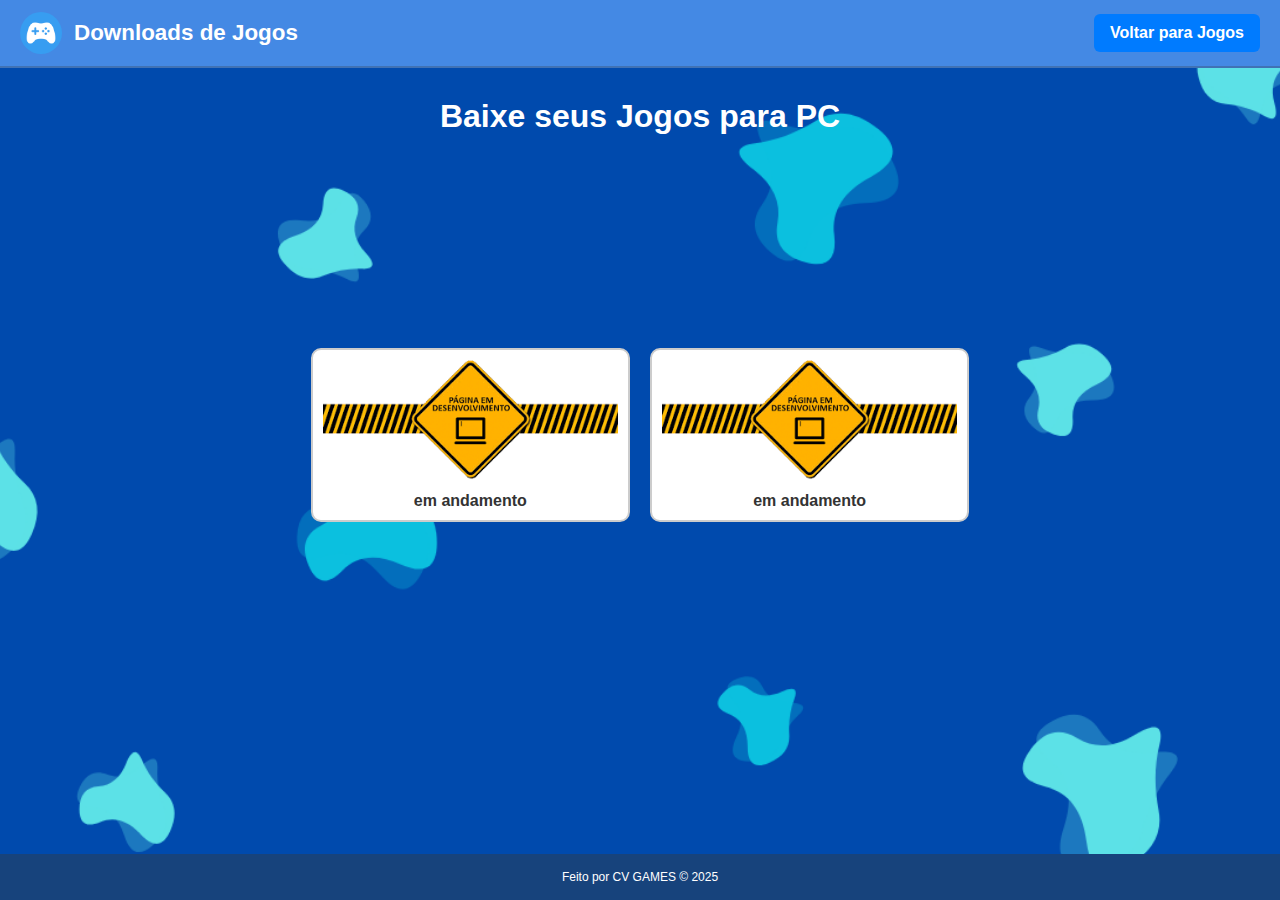
<file: baixar.html>
<!DOCTYPE html>
<html lang="pt-BR">
<head>
  <meta charset="UTF-8" />
  <title>Downloads de Jogos</title>
  <link rel="stylesheet" href="style.css" />
  <link rel="icon" href="img/incon.png" type="image/png" />
  <meta name="viewport" content="width=device-width, initial-scale=1.0" />
</head>
<body>

  <header class="topo-site">
    <div class="topo-esquerda">
      <img src="img/onconee.png" alt="Logo da marca" />
      <h1>Downloads de Jogos</h1>
    </div>
    <a href="jogo.html" class="botao-download">Voltar para Jogos</a>
  </header>

  <h2>Baixe seus Jogos para PC</h2>

  <div class="galeria-downloads">
    <div class="download-item">
      <img src="baixar/images.png" alt="Minecraft" />
      <p>em andamento</p>
      <a href="baixar/images.png" class="botao-baixar" download>Baixar</a>
    </div>

    <div class="download-item">
      <img src="baixar/images.png" alt="Portal" />
      <p>em andamento</p>
      <a href="baixar/images.png" class="botao-baixar" download>Baixar</a>
    </div>
  </div>

  <footer class="rodape">
    <p>Feito por CV GAMES &copy; 2025</p>
  </footer>

</body>
</html>
</file>
<file: style.css>
/* Estrutura principal */
body {
  margin: 0;
  padding: 0;
  font-family: 'Segoe UI', sans-serif;
  color: #ffffff;
  min-height: 100vh;
  display: flex;
  flex-direction: column;

  background-image: url('img/fundo.png'); /* imagem do Canva */
  background-size: cover;
  background-position: center;
  background-repeat: no-repeat;
  background-attachment: fixed;
}

/* Títulos */
h2 {
  text-align: center;
  margin-top: 30px;
  font-size: 2rem;
}

/* Galerias */
.galeria-jogos,
.galeria-downloads {
  display: grid;
  grid-template-columns: repeat(auto-fit, minmax(180px, 1fr));
  gap: 20px;
  padding: 40px;
  max-width: 1200px;
  margin: auto;
}

/* Itens das galerias */
.jogo-item,
.download-item {
  background-color: #fff;
  border: 2px solid #ccc;
  border-radius: 10px;
  text-align: center;
  padding: 10px;
  text-decoration: none;
  color: #333;
  transition: transform 0.2s, box-shadow 0.2s;
  position: relative;
}

.jogo-item:hover,
.download-item:hover {
  transform: scale(1.03);
  box-shadow: 0 4px 12px rgba(0, 0, 0, 0.15);
}

/* Imagens */
.jogo-item img,
.download-item img {
  width: 100%;
  height: 120px;
  object-fit: cover;
  border-radius: 8px;
  margin-bottom: 8px;
}

/* Texto abaixo das imagens */
.jogo-item p,
.download-item p {
  font-weight: bold;
  margin: 0;
  transition: opacity 0.3s;
}

.download-item:hover p {
  opacity: 0;
}

/* Botão Voltar */
.botao-voltar {
  display: block;
  width: fit-content;
  margin: 40px auto;
  background-color: #007bff;
  color: white;
  padding: 10px 20px;
  text-decoration: none;
  border-radius: 8px;
  font-size: 1rem;
}

.botao-voltar:hover {
  background-color: #0056b3;
}

/* Página de jogo com iframe */
.jogo-body {
  margin: 0;
  padding: 0;
  background-color: black;
  height: 100vh;
  display: flex;
  flex-direction: column;
}

.jogo-topo {
  display: flex;
  justify-content: space-between;
  align-items: center;
  padding: 10px 20px;
  background-color: #222;
  color: white;
}

.jogo-topo h2 {
  margin: 0;
  font-size: 1.2rem;
}

.botao-fullscreen {
  background-color: #28a745;
  color: white;
  border: none;
  padding: 8px 16px;
  border-radius: 6px;
  cursor: pointer;
}

.botao-fullscreen:hover {
  background-color: #1f8e3e;
}

iframe {
  flex-grow: 1;
  border: none;
  width: 100%;
  height: 100%;
}

/* Rodapé */
.rodape {
  text-align: center;
  padding: 4px 8px;
  background-color: #17437c;
  color: white;
  font-size: 0.75rem;
  margin-top: auto;
}

/* Botão de Baixar */
.botao-baixar {
  position: absolute;
  bottom: 10px;
  left: 50%;
  transform: translateX(-50%);
  background-color: #28a745;
  color: white;
  padding: 6px 12px;
  border-radius: 6px;
  text-decoration: none;
  font-weight: bold;
  opacity: 0;
  transition: opacity 0.3s;
  z-index: 2;
}

.download-item:hover .botao-baixar {
  opacity: 1;
}

/* Botão no topo */
.botao-download {
  background-color: #007bff;
  color: white;
  padding: 10px 16px;
  border-radius: 6px;
  text-decoration: none;
  font-weight: bold;
}

.botao-download:hover {
  background-color: #0056b3;
}

/* Topo com logo e título */
.topo-site {
  display: flex;
  justify-content: space-between;
  align-items: center;
  padding: 12px 20px;
  background-color: #4489e4;
  border-bottom: 2px solid #4072b4;
  flex-wrap: wrap;
  gap: 10px;
}

.topo-esquerda {
  display: flex;
  align-items: center;
  gap: 12px;
}

.topo-site img {
  width: 42px;
  height: 42px;
  border-radius: 50%;
}

.topo-site h1 {
  margin: 0;
  font-size: 1.4rem;
}

/* ========== RESPONSIVIDADE ========== */
@media (max-width: 600px) {
  .topo-site {
    flex-direction: column;
    align-items: flex-start;
    gap: 10px;
    padding: 12px;
  }

  .topo-site h1 {
    font-size: 1.2rem;
  }

  .botao-download {
    padding: 8px 14px;
    font-size: 0.9rem;
  }

  .galeria-jogos,
  .galeria-downloads {
    grid-template-columns: 1fr;
    padding: 20px;
  }

  h2 {
    font-size: 1.5rem;
    margin: 20px 10px 10px;
  }

  .jogo-item img,
  .download-item img {
    height: 100px;
  }

  .jogo-item p,
  .download-item p {
    font-size: 0.95rem;
  }

  .rodape {
    font-size: 0.65rem;
    padding: 4px 6px;
  }

  .botao-voltar {
    font-size: 0.9rem;
    padding: 8px 16px;
  }
}
</file>
